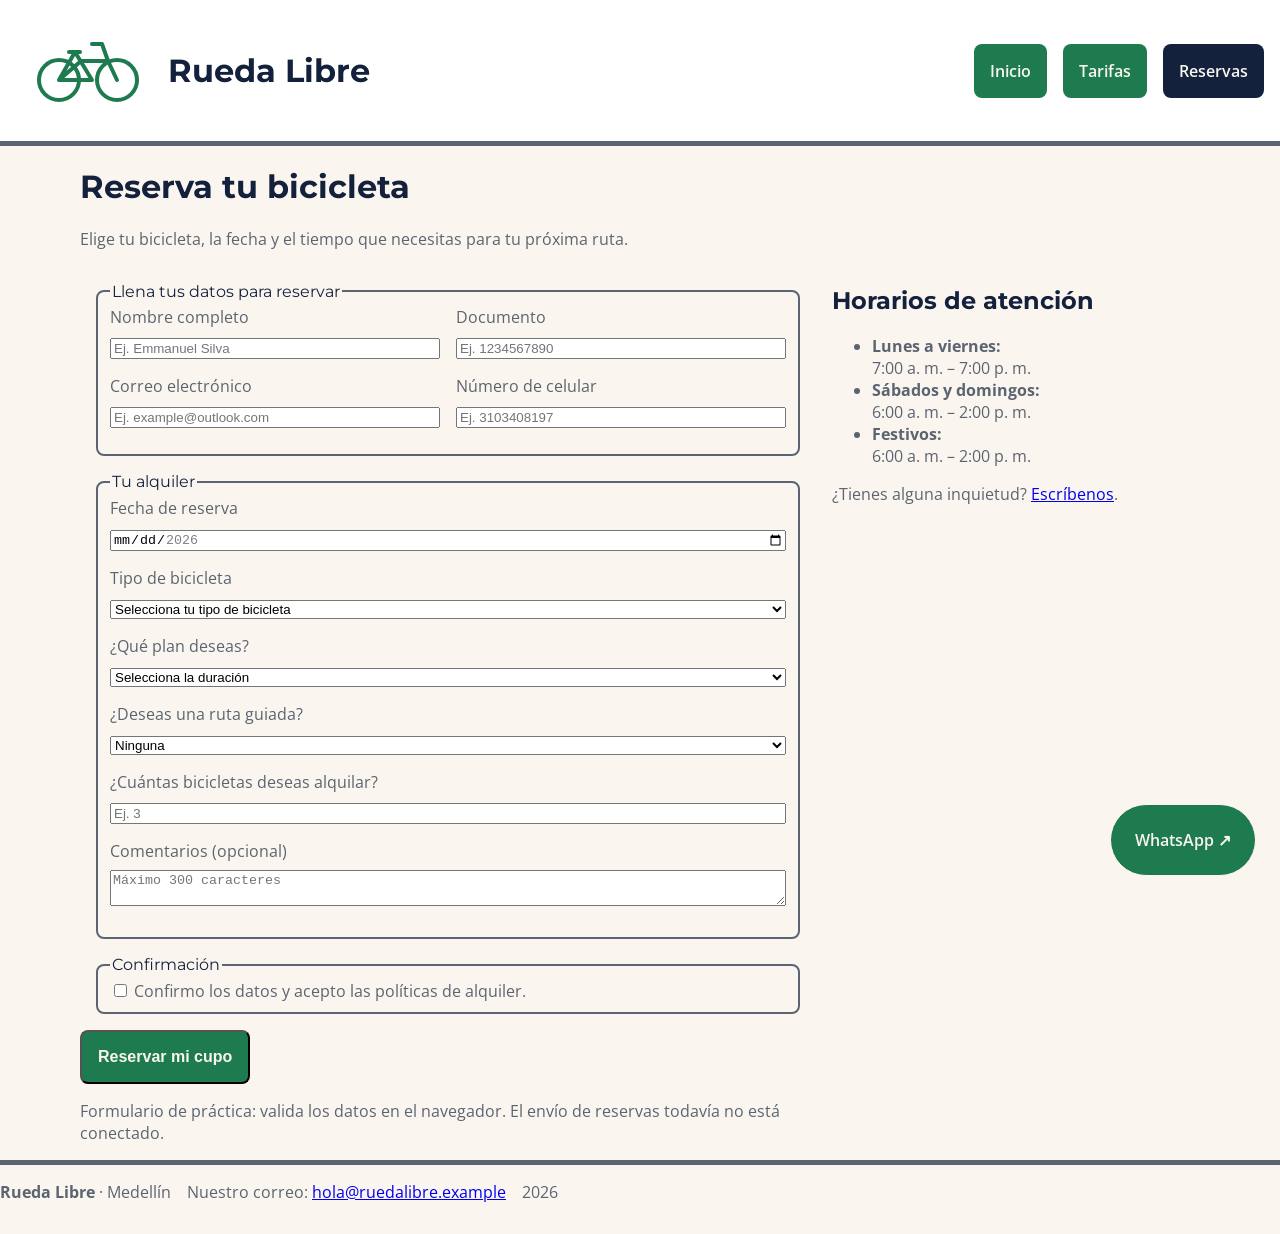
<file: paginas/reservas.html>
<!DOCTYPE html>
<html lang="es">
<head>
    <meta charset="UTF-8">
    <meta name="viewport" content="width=device-width, initial-scale=1.0">
    <title>Reserva tu bicicleta | Rueda Libre</title>
    <link rel="preconnect" href="https://fonts.googleapis.com">
    <link rel="preconnect" href="https://fonts.gstatic.com" crossorigin>
    <link href="https://fonts.googleapis.com/css2?family=Montserrat:wght@700&amp;family=Open+Sans:wght@400;600&amp;display=swap" rel="stylesheet">
    <link rel="stylesheet" href="../css/styles.css">

</head>
<body>
    <header class="encabezado">
        <div class="barra">
            <div class="marca">
                <a href="../index.html"><img class="logo" src="../img/logo.svg" alt=""></a>
                <h1>Rueda Libre</h1>
            </div>
            <nav aria-label="Navegación principal">
                <ul id="menu">
                    <li><a href="../index.html">Inicio</a></li>
                    <li><a href="tarifas.html">Tarifas</a></li>
                    <li><a href="reservas.html" class="activo" aria-current="page">Reservas</a></li>
                </ul>
            </nav>
        </div>
    </header>

    <main id="contenido">
        <h1>Reserva tu bicicleta</h1>
        <p>Elige tu bicicleta, la fecha y el tiempo que necesitas para tu próxima ruta.</p>
        <div class="reservas">
            <aside class="horarios" id="contenido-complementario">
                <h2>Horarios de atención</h2>
                <ul>
                    <li><strong>Lunes a viernes:</strong><br>7:00 a. m. – 7:00 p. m.</li>
                    <li><strong>Sábados y domingos:</strong><br>6:00 a. m. – 2:00 p. m.</li>
                    <li><strong>Festivos:</strong><br>6:00 a. m. – 2:00 p. m.</li>
                </ul>
                <p class="nota-formulario">¿Tienes alguna inquietud? <a href="mailto:hola@ruedalibre.example">Escríbenos</a>.</p>
            </aside>
            <section class="formulario-reserva" id="formulario-reserva" aria-label="Formulario de reserva">
                <!-- Conecta action a un servicio de reservas antes de usarlo con clientes. -->
                <form method="post" aria-describedby="aviso-formulario">
                    <fieldset>
                        <legend>Llena tus datos para reservar</legend>
                        <div class="separacion">
                            <div class="campo">
                                <label for="nombre">Nombre completo</label>
                                <input type="text" id="nombre" name="nombre" minlength="3" placeholder="Ej. Emmanuel Silva" autocomplete="name" required>
                            </div>
                            <div class="campo">
                                <label for="documento">Documento</label>
                                <input type="text" id="documento" name="documento" pattern="[0-9]{6,10}" minlength="6" maxlength="10" inputmode="numeric" placeholder="Ej. 1234567890" required>
                            </div>
                        </div>
                        <div class="separacion">
                            <div class="campo">
                                <label for="email">Correo electrónico</label>
                                <input type="email" id="email" name="email" placeholder="Ej. example@outlook.com" autocomplete="email" required>
                            </div>
                            <div class="campo">
                                <label for="telefono">Número de celular</label>
                                <input type="tel" id="telefono" name="telefono" pattern="3[0-9]{9}" placeholder="Ej. 3103408197" autocomplete="tel" required>
                        </div>
                    </fieldset>

                    <fieldset>
                        <legend>Tu alquiler</legend>
                        <div class="campo">
                            <label for="fecha">Fecha de reserva</label>
                            <input type="date" id="fecha" name="fecha" min="2026-11-01" max="2026-12-31" required>
                        </div>
                        <div class="campo">
                            <label for="tipo-bicicleta">Tipo de bicicleta</label>
                            <select name="tipo-bicicleta" id="tipo-bicicleta" required>
                                <option value="" selected disabled>Selecciona tu tipo de bicicleta</option>
                                <option value="urbana">Urbana</option>
                                <option value="montana">Montaña</option>
                                <option value="electrica">Eléctrica</option>
                            </select>
                        </div>
                        <div class="campo">
                            <label for="hora">¿Qué plan deseas?</label>
                            <select name="hora" id="hora" required>
                                <option value="" selected disabled>Selecciona la duración</option>
                                <option value="una">1 hora</option>
                                <option value="medio-dia">Medio día (4 h)</option>
                                <option value="dia">Día completo</option>
                            </select>
                        </div>
                        <div class="campo">
                            <label for="ruta">¿Deseas una ruta guiada?</label>
                            <select name="ruta" id="ruta">
                                <option value="ninguna" selected>Ninguna</option>
                                <option value="rios">Ríos y parques (12 km)</option>
                                <option value="sabores">Sabores de barrio (18 km)</option>
                                <option value="palmas">Reto Palmas (25 km)</option>
                            </select>
                        </div>
                        <div class="campo">
                            <label for="cantidad">¿Cuántas bicicletas deseas alquilar?</label>
                            <input type="number" id="cantidad" name="cantidad" min="1" max="6" step="1" placeholder="Ej. 3" required>
                        </div>
                        <div class="campo">
                            <label for="comentarios">Comentarios (opcional)</label>
                            <textarea name="comentarios" id="comentarios" maxlength="300" placeholder="Máximo 300 caracteres"></textarea>
                        </div>
                    </fieldset>

                    <fieldset class="confirmacion">
                        <legend>Confirmación</legend>
                        <input type="checkbox" id="confirmacion" name="confirmacion" required>
                        <label for="confirmacion">Confirmo los datos y acepto las políticas de alquiler.</label>
                    </fieldset>
                    <button type="submit" class="boton-accion">Reservar mi cupo</button>
                    <p class="nota-formulario" id="aviso-formulario">Formulario de práctica: valida los datos en el navegador. El envío de reservas todavía no está conectado.</p>
                </form>
            </section>
        </div>
    </main>

    <footer class="pie" id="footer">
        <div class="pie-contenido">
            <p><strong>Rueda Libre</strong> · Medellín</p>
            <p>Nuestro correo: <a href="mailto:hola@ruedalibre.example">hola@ruedalibre.example</a></p>
            <p>2026</p>
        </div>
    </footer>
    <a class="whatsapp" href="https://wa.me/573000000000" target="_blank" rel="noopener noreferrer" aria-label="WhatsApp: abrir en una nueva pestaña">WhatsApp ↗</a>
</body>
</html>
</file>
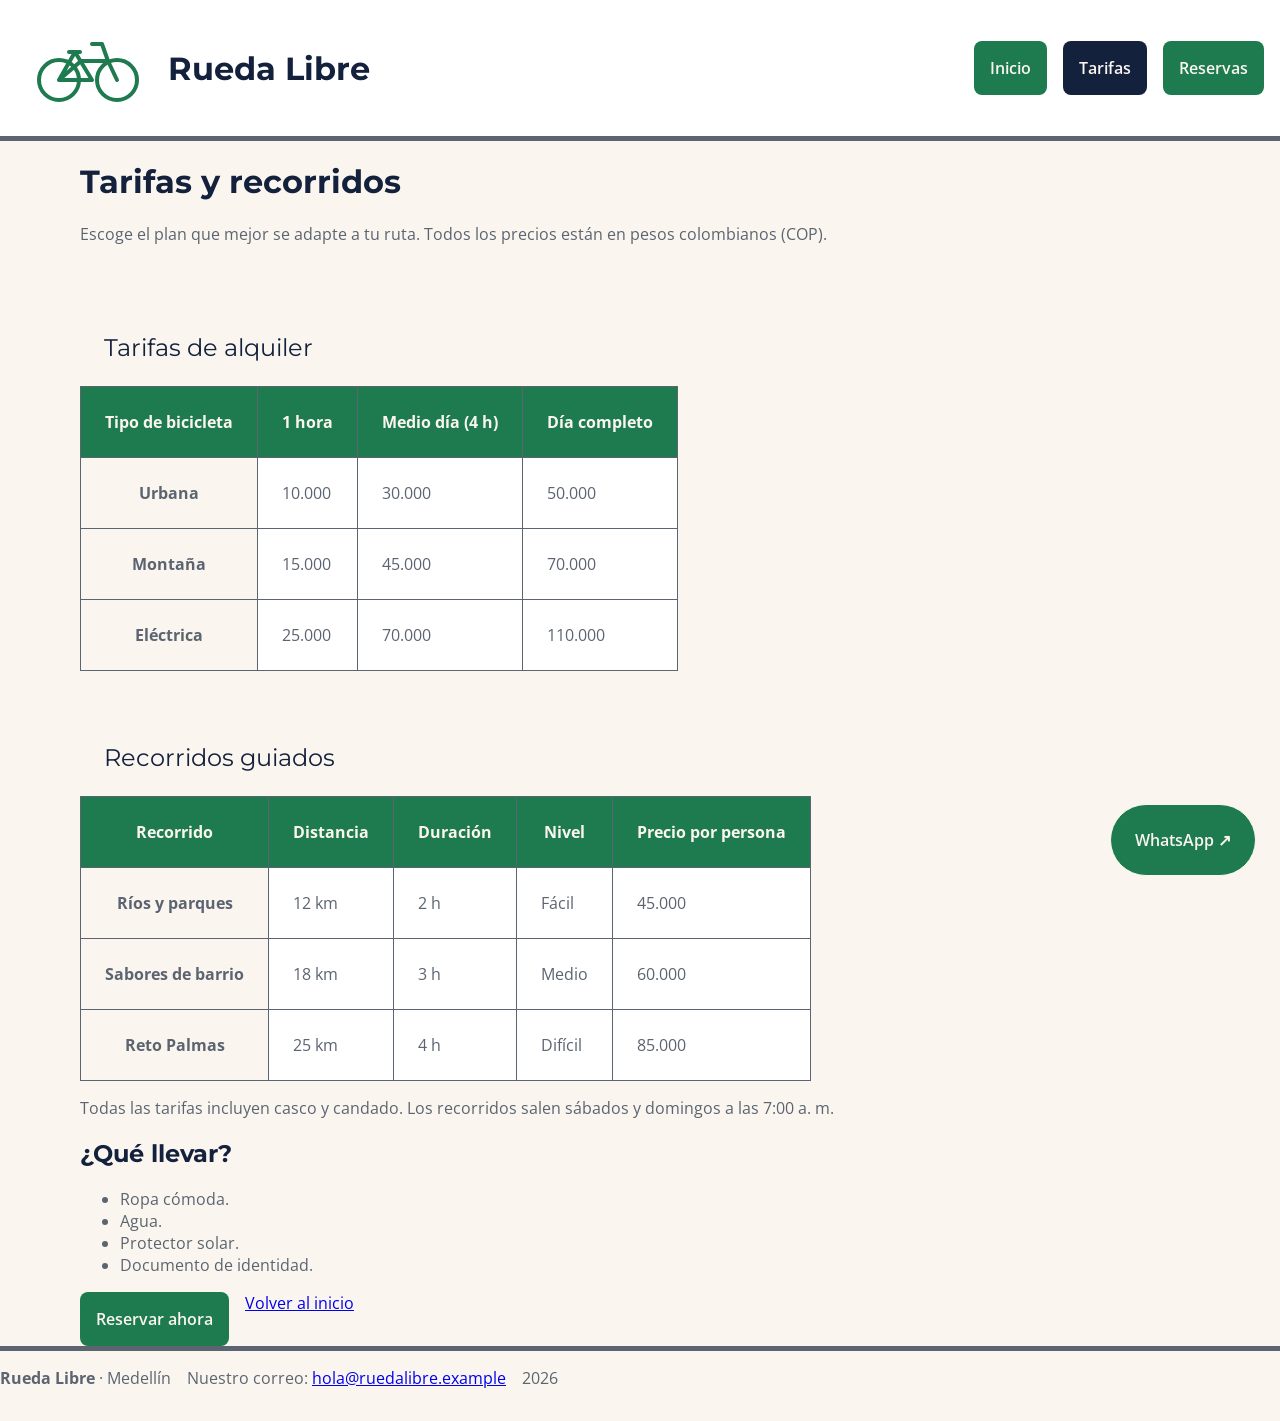
<file: paginas/tarifas.html>
</html><!DOCTYPE html>
<html lang="es">
<head>
    <meta charset="UTF-8">
    <meta name="viewport" content="width=device-width, initial-scale=1.0">
    <title>Tarifas y recorridos | Rueda Libre</title>
    <link rel="preconnect" href="https://fonts.googleapis.com">
    <link rel="preconnect" href="https://fonts.gstatic.com" crossorigin>
    <link href="https://fonts.googleapis.com/css2?family=Montserrat:wght@700&amp;family=Open+Sans:wght@400;600&amp;display=swap" rel="stylesheet">
    <link rel="stylesheet" href="../css/styles.css">
    <link rel="icon" href="../img/logo.svg" type="image/svg+xml">
</head>
<body>  
    <header class="encabezado">
        <div class="barra">
            <div class="marca">
                <a href="../index.html"><img class="logo" src="../img/logo.svg" alt=""></a>
                <h1>Rueda Libre</h1>
            </div>
            <nav aria-label="Navegación principal">
                <ul id="menu">
                    <li><a href="../index.html">Inicio</a></li>
                    <li><a href="tarifas.html" class="activo" aria-current="page">Tarifas</a></li>
                    <li><a href="reservas.html">Reservas</a></li>
                </ul>
            </nav>
        </div>
    </header>

    <main id="contenido">
        <h1>Tarifas y recorridos</h1>
        <p>Escoge el plan que mejor se adapte a tu ruta. Todos los precios están en pesos colombianos (COP).</p>

        <section aria-label="Tarifas de alquiler">
            <div class="tabla-contenedor" tabindex="0" role="region" aria-label="Tabla de tarifas; puedes desplazarla horizontalmente si es necesario">
                <table id="tabla-tarifas">
                    <caption>Tarifas de alquiler</caption>
                    <thead>
                        <tr>
                            <th scope="col">Tipo de bicicleta</th>
                            <th scope="col">1 hora</th>
                            <th scope="col">Medio día (4 h)</th>
                            <th scope="col">Día completo</th>
                        </tr>
                    </thead>
                    <tbody>
                        <tr><th class="u" scope="row">Urbana</th><td>10.000</td><td>30.000</td><td>50.000</td></tr>
                        <tr><th class="u" scope="row">Montaña</th><td>15.000</td><td>45.000</td><td>70.000</td></tr>
                        <tr><th class="u" scope="row">Eléctrica</th><td>25.000</td><td>70.000</td><td>110.000</td></tr>
                    </tbody>
                </table>
            </div>
        </section>

        <section id="tabla" aria-label="Recorridos guiados">
            <div class="tabla-contenedor" tabindex="0" role="region" aria-label="Tabla de recorridos; puedes desplazarla horizontalmente si es necesario">
                <table id="tabla-recorridos">
                    <caption>Recorridos guiados</caption>
                    <thead>
                        <tr>
                            <th scope="col">Recorrido</th><th scope="col">Distancia</th><th scope="col">Duración</th><th scope="col">Nivel</th><th scope="col">Precio por persona</th>
                        </tr>
                    </thead>
                    <tbody>
                        <tr><th class="u" scope="row">Ríos y parques </th><td>12 km</td><td>2 h</td><td>Fácil</td><td>45.000</td></tr>
                        <tr><th class="u" scope="row">Sabores de barrio</th><td>18 km</td><td>3 h</td><td>Medio</td><td>60.000</td></tr>
                        <tr><th class="u" scope="row">Reto Palmas</th><td>25 km</td><td>4 h</td><td>Difícil</td><td>85.000</td></tr>
                    </tbody>
                </table>
            </div>
            <p>Todas las tarifas incluyen casco y candado. Los recorridos salen sábados y domingos a las 7:00 a. m.</p>
        </section>

        <section class="recomendaciones" id="contenido-complementario">
            <h2>¿Qué llevar?</h2>
            <ul><li>Ropa cómoda.</li><li>Agua.</li><li>Protector solar.</li><li>Documento de identidad.</li></ul>
        </section>
        <div class="acciones">
            <a href="reservas.html" class="boton-accion">Reservar ahora</a>
            <a href="../index.html">Volver al inicio</a>
        </div>
    </main>

    <footer class="pie" id="footer">
        <div class="pie-contenido">
            <p><strong>Rueda Libre</strong> · Medellín</p>
            <p>Nuestro correo: <a href="mailto:hola@ruedalibre.example">hola@ruedalibre.example</a></p>
            <p>2026</p>
        </div>
    </footer>
    <a class="whatsapp" href="https://wa.me/573000000000" target="_blank" rel="noopener noreferrer" aria-label="WhatsApp: abrir en una nueva pestaña">WhatsApp ↗</a>
</body>
</html>
</file>
<file: css/styles.css>
/* ==================================================
   1. VARIABLES
   Fuentes, colores y medidas reutilizables.
   ================================================== */

/* Variables globales para reutilizar fuentes, colores y espacios. */
:root {
    --fuente-titulos: "Montserrat", Arial, sans-serif;
    --fuente-texto: "Open Sans", Arial, sans-serif;

    --crema: #FAF6EF;
    --azul-noche: #14213D;
    --verde-ruta: #1E7A4F;
    --gris-asfalto: #5B6470;
    --naranja-pedal: #F2994A;
    --blanco: #FFFFFF;

    --espacio-xs: 0.5rem;
    --espacio-s: 1rem;
    --espacio-m: 1.5rem;
    --espacio-l: 2rem;
    --espacio-xl: 3rem;
}

/* ==================================================
   2. BASE
   Modelo de caja, aspecto general, títulos e imágenes.
   ================================================== */

/* Incluye el relleno y los bordes dentro del ancho y alto definidos. */
* {
    box-sizing: border-box;
}

/* Aplica el fondo, el color y la fuente general; elimina el margen exterior
   y añade espacio interior al final de la página. */
body {
    background-color: var(--crema);
    color: var(--gris-asfalto);
    font-family: var(--fuente-texto);
    padding-bottom: var(--espacio-s);
    margin: 0%;
}

/* Centra el contenido principal y limita su ancho al 90 %, con un máximo de 70rem. */
main {
    margin: 0 auto;
    max-width: 70rem;
    width: 90%;
}

/* Comparte la fuente y el color entre títulos, leyendas y títulos de tablas. */
h1,
h2,
h3,
legend,
caption {
    color: var(--azul-noche);
    font-family: var(--fuente-titulos);
}

/* Limita el ancho de las imágenes y establece sus márgenes y esquinas generales. */
img {
    max-width: 100%;
    margin: var(--espacio-s);
    border-radius: var(--espacio-m);
}

/*Organizacion de imagen de alquiler*/
.imagen-alquiler {
    margin: var(--espacio-m);
}

/* ==================================================
   3. ENCABEZADO Y MENÚ
   Fondo del encabezado y distribución de la marca y la navegación.
   ================================================== */

/* Diferencia el encabezado con fondo blanco y un borde inferior gris. */
.encabezado {
    background-color: var(--blanco);
    border-bottom: var(--gris-asfalto) 5px solid;
}

/* Sitúa la marca y el menú en extremos opuestos, los centra verticalmente
   y añade relleno dentro de la barra. */
.barra {
    display: flex;
    justify-content: space-between;
    align-items: center;
    padding: var(--espacio-s);
}

/* Coloca el logo y el nombre en una fila, centrados verticalmente y separados. */
.marca {
    display: flex;
    align-items: center;
    gap: var(--espacio-xs);
}

/* Distribuye las opciones del menú con Flexbox, sin viñetas.
   gap las separa y flex-wrap permite que pasen a otra fila. */
#menu {
    display: flex;
    gap: var(--espacio-s);
    list-style: none;
    flex-wrap: wrap;
}

/* ==================================================
   4. BOTONES Y ESTADOS DE NAVEGACIÓN
   Apariencia de los enlaces y estados hover, focus y activo.
   ================================================== */

/* Apariencia compartida por los enlaces del menú y los botones de acción. */
#menu a,
.boton-accion {
    padding: var(--espacio-s);
    font-weight: 600;
    text-decoration: none;
    font-size: var(--espacio-s);
    background-color: var(--verde-ruta);
    display: inline-block;
    color: var(--crema);
    border-radius: var(--espacio-xs);
    margin: 0;
}

/* Apariencia del botón secundario, como «Consultar tarifas» en la portada. */
.boton-secundario {
    background-color: var(--naranja-pedal);
    color: var(--azul-noche);
    padding: var(--espacio-s);
    border-radius: var(--espacio-xs);
    text-decoration: none;
    font-weight: 600;
    font-size: var(--espacio-s);
}

/* Cambia el fondo y el texto del botón secundario al pasar el cursor
   o cuando recibe el foco del teclado. */
.boton-secundario:hover,
.boton-secundario:focus {
    background-color: var(--azul-noche);
    color: var(--crema);
}

/* Agrupa los botones de acción, los separa y permite que cambien de fila. */
.acciones {
    display: flex;
    gap: var(--espacio-s);
    flex-wrap: wrap;
}

/* Distingue el enlace que tiene la clase activo en la página actual. */
#menu a.activo {
    background-color: var(--azul-noche);
}

/* Cambia el fondo de los enlaces del menú al pasar el cursor o recibir el foco. */
#menu a:hover,
#menu a:focus {
    background-color: var(--azul-noche);
}

/* Cambia el fondo de los botones de acción al pasar el cursor o recibir el foco. */
.boton-accion:hover,
.boton-accion:focus {
    background-color: var(--azul-noche);
}

/* ==================================================
   5. INICIO: PORTADA
   Distribución del texto y la imagen principal.
   ================================================== */

/* Distribuye el texto y el bloque de imagen de la portada en columnas 1:2.
   Los centra verticalmente y establece una altura mínima de 35vh. */
.portada {
    display: grid;
    min-height: 35vh;
    grid-template-columns: 1fr 2fr;
    align-items: center;
    gap: var(--espacio-s);

}

/* Define el tamaño de la imagen de portada, su margen exterior y sus esquinas. */
.portada img {
    display: block;
    width: 35rem;
    max-width: 100%;
    height: auto;
    margin: var(--espacio-xl) auto;
    border-radius: var(--espacio-s);
}

/* ==================================================
   6. INICIO: FLOTA
   Cuadrícula, tarjetas, imágenes y enlaces de las bicicletas.
   ================================================== */

/* Crea la cuadrícula adaptable de bicicletas con columnas de al menos 20rem.
   Las columnas se reparten el espacio restante por igual. */
#flota {
    display: grid;
    grid-template-columns: repeat(auto-fit, minmax(20rem, 1fr));
    gap: var(--espacio-s);
    width: 100%;    
    
}

/* Organiza el contenido de cada bicicleta en columna y define la caja de la tarjeta.
   space-between reparte el espacio libre y lleva el último enlace al final. */
#flota article {
    position: relative;
    display: flex;
    flex-direction: column;
    border: 2px solid var(--gris-asfalto);
    gap: var(--espacio-xs);
    border-radius: var(--espacio-xs);
    padding: var(--espacio-xs);
    justify-content: space-between;
}

/* Ajusta las fotos de la flota al ancho de cada tarjeta, con altura automática
   y sin el margen de la regla general img. */
#flota img {
    width: 100%;
    height: auto;
    margin: 0;
}

/* Da apariencia de botón a los enlaces Reservar ahora de la flota. */
#flota a {
    padding: var(--espacio-s);
    font-weight: 600;
    text-decoration: none;
    font-size: var(--espacio-s);
    background-color: var(--verde-ruta);
    display: inline-block;
    color: var(--crema);
    border-radius: var(--espacio-xs);
}

/* Cambia el fondo de los enlaces de la flota al pasar el cursor o recibir el foco. */
#flota a:hover, #flota a:focus {
    background-color: var(--azul-noche)
}

/* ==================================================
   7. INICIO: SERVICIOS
   Tarjetas de servicios y etiqueta Nuevo.
   ================================================== */

/* Organiza los servicios en una cuadrícula que adapta la cantidad de columnas.
   Cada columna tiene un mínimo de 20rem; el relleno es solo vertical. */
.lista-servicios {
    padding: var(--espacio-m) 0;
    border-radius: var(--espacio-s);
    gap: var(--espacio-s);
    display: grid;
    grid-template-columns: repeat(auto-fit, minmax(20rem, 1fr));
}

/* Organiza cada servicio en columna y define su borde, relleno y esquinas.
   position: relative sirve de referencia para la etiqueta Nuevo. */
.tarjeta {
    position: relative;
    display: flex;
    flex-direction: column;
    border: 2px solid var(--gris-asfalto);
    gap: var(--espacio-xs);
    border-radius: var(--espacio-xs);
    padding: var(--espacio-xs);
}

/* Añade margen a los párrafos y títulos dentro de las tarjetas de servicios. */
.tarjeta p,
.tarjeta h3 {
    margin: var(--espacio-xs);
}

/* Ajusta las imágenes al ancho interior de las tarjetas y conserva sus proporciones.
   margin: 0 sustituye aquí el margen de la regla general img. */
.tarjeta img {
    width: 100%;
    height: auto;
    margin: 0;
}

/* Coloca Nuevo en la esquina superior derecha de la tarjeta que lo contiene.
   position: absolute no reserva espacio en la distribución normal del contenido. */
.etiqueta-nuevo {
    position: absolute;
    top: var(--espacio-s);
    right: var(--espacio-s);
    padding: 0.2rem var(--espacio-xs);
    border-radius: 0.4rem;
    background-color: var(--naranja-pedal);
    color: var(--azul-noche);
    font-size: 0.85rem;
    font-weight: 600;
}

/* ==================================================
   8. INICIO: RUTAS
   Galería de recorridos y etiquetas de dificultad.
   ================================================== */

/* Coloca las tres rutas en columnas de al menos 20rem, separadas mediante gap. */
.rutas {
    display: grid;
    grid-template-columns: repeat(3, minmax(20rem, 1fr));
    gap: var(--espacio-m);
    position: relative;
    width: 100%;
}

/* Dibuja un contorno y redondea las esquinas de cada tarjeta de ruta. */
.rutas article {
    outline: 2px solid var(--gris-asfalto);
    border-radius: var(--espacio-xs);
}

/* Ajusta las imágenes de las rutas al ancho de la tarjeta, conserva sus proporciones
   y añade relleno interior sin margen exterior. */
.rutas img {
    width: 100%;
    margin: 0;
    height: auto;
    padding: var(--espacio-xs);
}

/* Añade espacio interior alrededor del nombre de cada ruta. */
.rutas h3 {
    padding: var(--espacio-s);
}

/* Hace que cada artículo con clase dificultad sirva de referencia
   para posicionar su etiqueta de nivel. */
.dificultad {
    position: relative;
}

/* Coloca el párrafo de dificultad en la esquina superior derecha de su artículo
   y le da la apariencia de una etiqueta naranja. */
.dificultad p{
    position: absolute;
    top: var(--espacio-s);
    right: var(--espacio-s);
    padding: 0.2rem var(--espacio-xs);
    border-radius: 0.4rem;
    background-color: var(--naranja-pedal);
    color: var(--azul-noche);
    font-size: 0.85rem;
    font-weight: 600;
}

/* ==================================================
   9. TARIFAS Y TABLAS
   Bordes, celdas, encabezados y títulos de las tablas.
   ================================================== */

/* Une los bordes contiguos de las celdas de cada tabla. */
table {
    border-collapse: collapse;
}

/* Define el borde y el relleno interior de todas las celdas. */
th,
td {
    border: 1px solid var(--gris-asfalto);
    padding: var(--espacio-m);
}

/* Aplica los colores generales a los encabezados de las tablas. */
th {
    background-color: var(--verde-ruta);
    color: var(--crema);
}

/* Aplica fondo blanco a las celdas de datos. */
td {
    background-color: var(--blanco);
}

/* Distingue los encabezados de fila con clase u usando fondo crema y texto gris. */
.u {
    background-color: var(--crema);
    color: var(--gris-asfalto);
}

/* Coloca el título de cada tabla arriba y a la izquierda, con margen y relleno. */
caption {
    font-size: var(--espacio-m);
    caption-side: top;
    text-align: left;
    margin-top: var(--espacio-xl);
    padding: var(--espacio-m);
}

/* ==================================================
   10. RESERVAS Y FORMULARIO
   Distribución de la página, grupos, campos y estados de los controles.
   ================================================== */

/* Distribuye el formulario y la información de contacto en columnas 2:1, con separación. */
.reservas {
    gap: var(--espacio-s);
    display: grid;
    grid-template-columns: 2fr 1fr ;
}

/* Limita el ancho máximo de la sección del formulario al ancho de su contenedor. */
.formulario-reserva {
    max-width: 100%;
}

/* Convierte la sección del formulario en Grid.
   order: -1 la coloca visualmente antes del bloque de horarios dentro de .reservas. */
#formulario-reserva {
    display: grid;
    order: -1;
}

/* Define el borde, las esquinas y el margen exterior de cada grupo del formulario. */
fieldset {
    border: 2px solid var(--gris-asfalto);
    border-radius: var(--espacio-xs);
    margin: var(--espacio-s);
}

/* Coloca los dos campos de cada grupo separacion en columnas del mismo ancho. */
#formulario-reserva .separacion {
    display: grid;
    grid-template-columns: 1fr 1fr;
    gap: var(--espacio-s);
}

/* Separa cada campo del siguiente mediante un margen inferior. */
.campo {
    margin-bottom: var(--espacio-s);
}

/* Los controles dentro de cada campo ocupan el ancho disponible. */
.campo input,
.campo select,
.campo textarea {
    width: 100%;
}

/* Coloca la etiqueta de cada campo en su propia línea y la separa del control. */
.campo label {
    display: block;
    margin-bottom: var(--espacio-xs);
}

/* Muestra un contorno naranja al pasar el cursor por los controles. */
input:hover,
select:hover,
textarea:hover {
    outline: 2px solid var(--naranja-pedal);
    outline-offset: 2px;
}

/* Muestra un contorno azul cuando un control recibe el foco.
   Esta regla aparece después de hover para que el foco prevalezca si coinciden. */
input:focus,
select:focus,
textarea:focus {
    outline: 2px solid var(--azul-noche);
    outline-offset: 2px;
}

/* ==================================================
   11. PIE DE PÁGINA
   Borde superior y distribución del contenido del pie.
   ================================================== */

/* Separa el pie del contenido anterior con un borde superior gris. */
footer {
    border-top: 5px solid var(--gris-asfalto);
}

/* Distribuye los bloques del pie en una fila, separados y alineados arriba. */
.pie-contenido {
    display: flex;
    gap:var(--espacio-s);
    align-items: flex-start;
}

/* ==================================================
   12. ACCESO A WHATSAPP
   Posición fija y estados del enlace de contacto.
   ================================================== */

/* Mantiene el enlace de WhatsApp fijo en la esquina inferior derecha de la ventana
   y define su apariencia de botón. */
.whatsapp {
    display: inline-block;
    padding: var(--espacio-m);
    background-color: var(--verde-ruta);
    color: var(--crema);
    border-radius: var(--espacio-xl);
    text-decoration: none;
    position: fixed;
    bottom: var(--espacio-m);
    right: var(--espacio-m);
    font-weight: 600;
    font-family: var(--fuente-texto);
    border: 1px solid var(--crema);
}

/* Cambia el fondo de WhatsApp al pasar el cursor o recibir el foco. */
.whatsapp:hover,
.whatsapp:focus {
    background-color: #14213D;
}

/* BASE MÓVIL: elementos uno debajo del otro. */
.barra,
#menu,
.pie-contenido {
    flex-direction: column;
}

/* La navegación ocupa todo el ancho disponible. */
.barra nav,
#menu {
    width: 100%;
}

/* Cada opción del menú queda en su propia fila. */
#menu {
    margin: 0;
    padding: 0;
    align-items: stretch;
}

#menu a {
    display: block;
    text-align: center;
}

/* Una sola columna para el contenido en móvil. */
.portada,
#flota,
.lista-servicios,
.rutas,
.reservas,
#formulario-reserva .separacion {
    grid-template-columns: minmax(0, 1fr);
}

/* TABLET: DESDE 768 PX. */
@media (min-width: 768px) {
    /* Encabezado, menú y pie recuperan la dirección horizontal. */
    .barra,
    #menu,
    .pie-contenido {
        flex-direction: row;
    }

    .barra nav,
    #menu {
        width: auto;
    }

    #menu {
        justify-content: flex-end;
        align-items: center;
    }

    /* Texto e imagen comparten una fila. */
    .portada {
        grid-template-columns: minmax(0, 1fr) minmax(0, 2fr);
    }

    /* Flota y servicios vuelven a adaptar sus columnas al espacio. */
    #flota,
    .lista-servicios {
        grid-template-columns: repeat(
            auto-fit,
            minmax(min(20rem, 100%), 1fr)
        );
    }

    /* Dos rutas o campos relacionados por fila. */
    .rutas,
    #formulario-reserva .separacion {
        grid-template-columns: repeat(2, minmax(0, 1fr));
    }

    .pie-contenido {
        flex-wrap: wrap;
    }

    /* Ajustes de las tablas para pantallas mayores. */
    table {
        table-layout: auto;
        font-size: 1rem;
    }

    th,
    td {
        padding: var(--espacio-xs);
    }
}

/* ESCRITORIO: DESDE 1200 PX. */
@media (min-width: 1200px) {
    /* Tres rutas por fila. */
    .rutas {
        grid-template-columns: repeat(3, minmax(0, 1fr));
    }

    /* Formulario y contacto en proporción 2:1. */
    .reservas {
        grid-template-columns: minmax(0, 2fr) minmax(0, 1fr);
    }

    th,
    td {
        padding: var(--espacio-m);
    }
}
</file>
